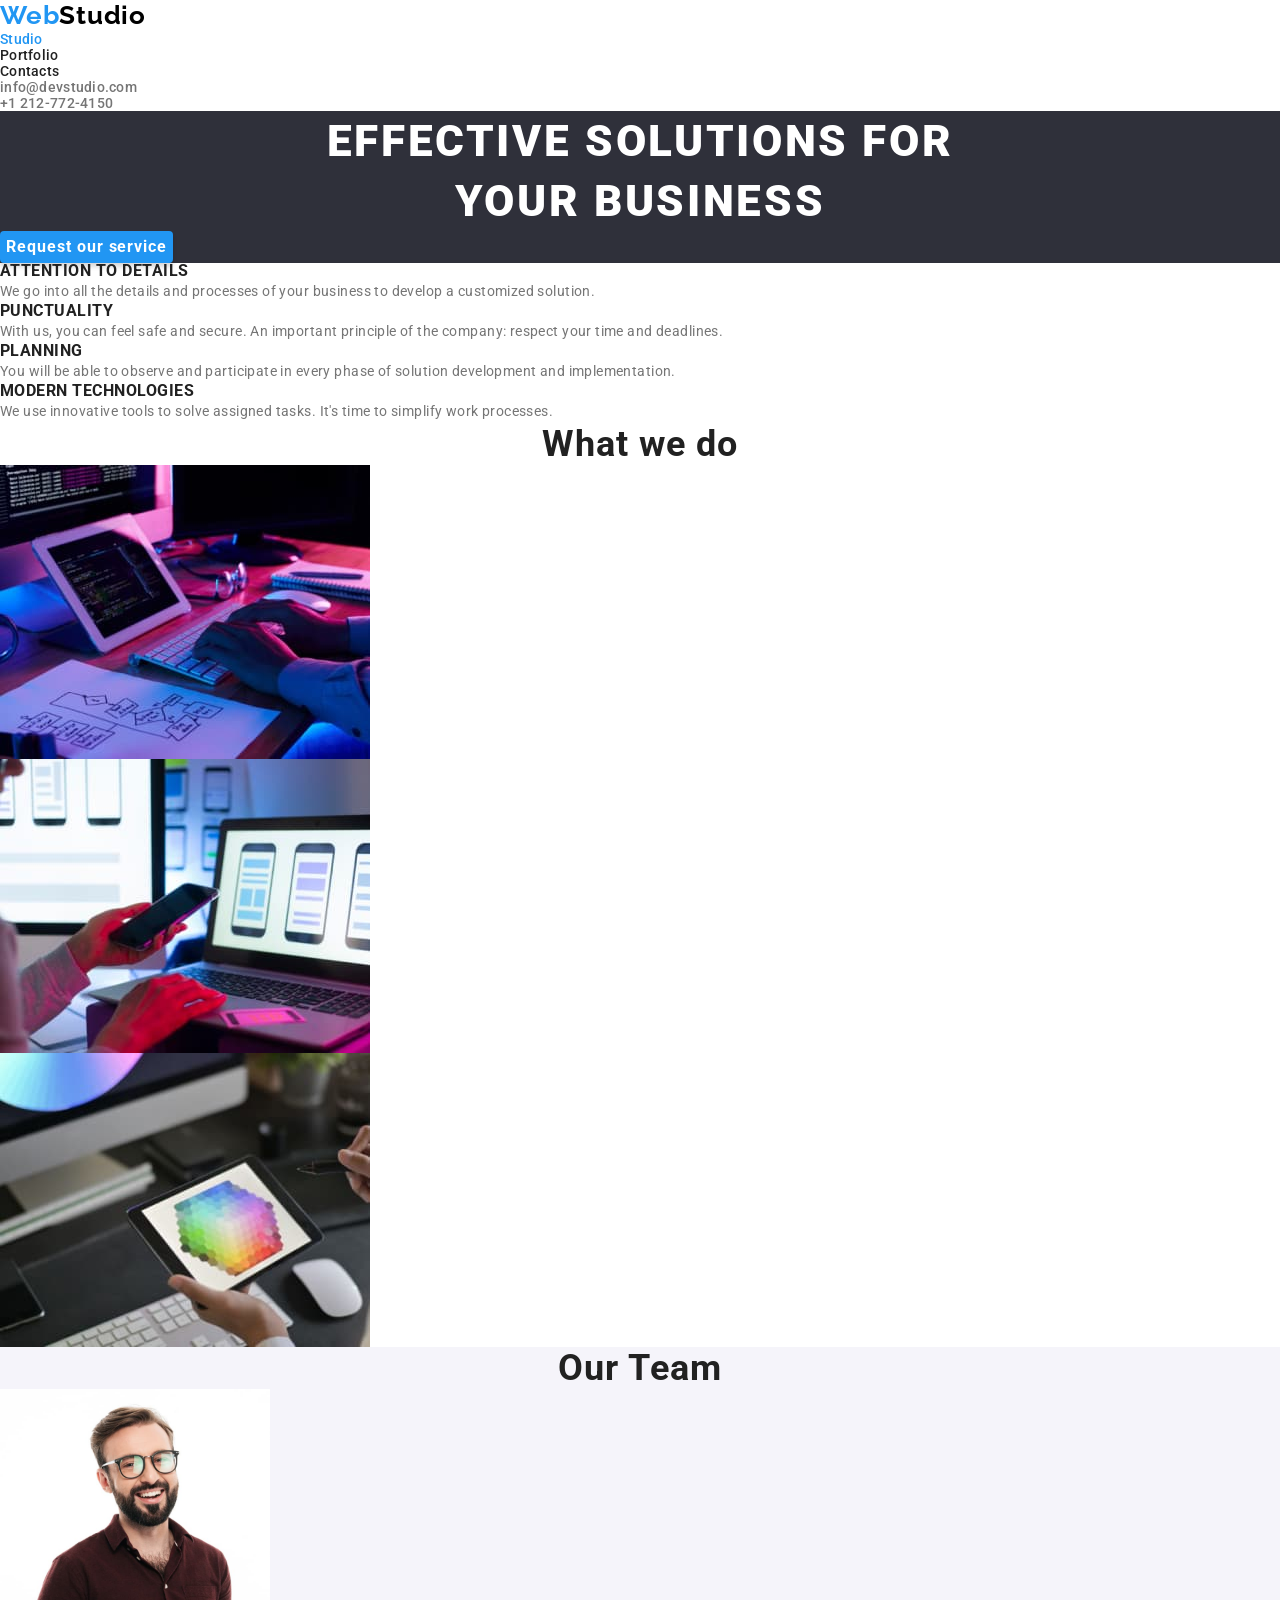
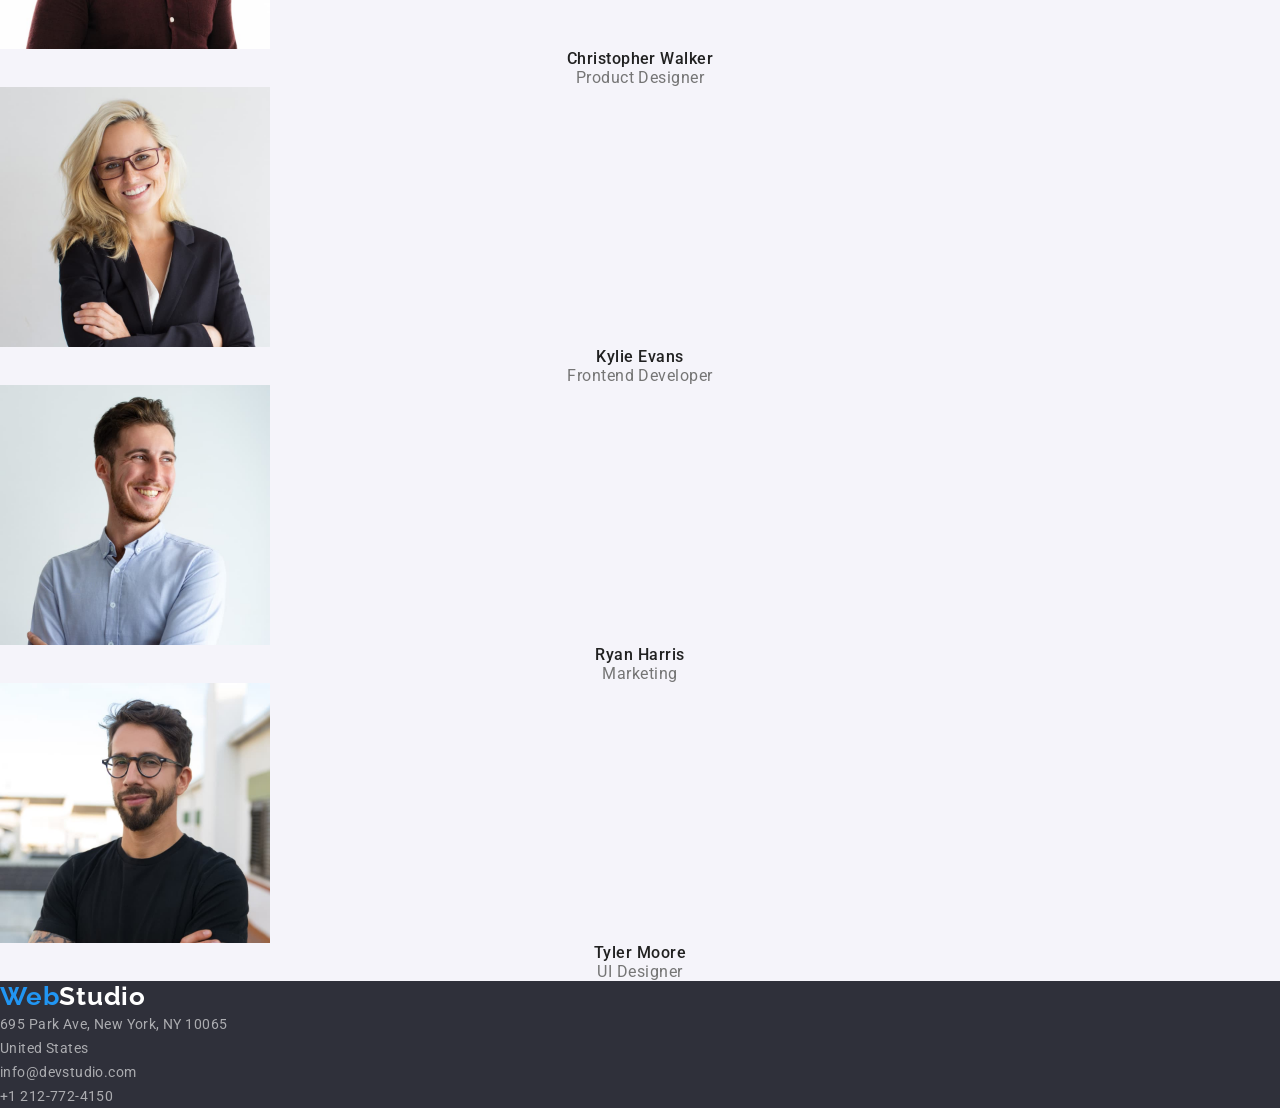
<file: index.html>
<!DOCTYPE html>
<html lang="en">
  <head>
    <link
      rel="stylesheet"
      href="https://cdnjs.cloudflare.com/ajax/libs/modern-normalize/1.0.0/modern-normalize.min.css"
    />
    <meta charset="UTF-8" />
    <meta http-equiv="X-UA-Compatible" content="IE=edge" />
    <meta name="viewport" content="width=device-width, initial-scale=1.0" />
    <title>WebStudio</title>
    <link rel="stylesheet" href="./css/styles.css" />
  </head>
  <body>
    <!-- Header -->
    <header>
      <a class="logo link" href="./index.html">Web<span class="logo-colour-header">Studio</span></a>
      <nav>
        <ul class="list">
          <li><a class="navigation current-link" href="./index.html">Studio</a></li>
          <li><a class="navigation link" href="./portfolio.html">Portfolio</a></li>
          <li><a class="navigation link" href="contacts.html">Contacts</a></li>
        </ul>
      </nav>
      <ul class="list">
        <li>
          <a class="contact-information link" href="mailto:info@devstudio.com"
            >info@devstudio.com</a
          >
        </li>
        <li><a class="contact-information link" href="tel:+12127724150">+1 212-772-4150</a></li>
      </ul>
    </header>
    <!-- Main Content -->
    <main>
      <!-- Hero Section -->
      <section class="hero-section">
        <h1 class="page-heading">
          EFFECTIVE SOLUTIONS FOR<br />
          YOUR BUSINESS
        </h1>
        <button class="button button-request" type="button">Request our service</button>
      </section>
      <!-- Info Section -->
      <section>
        <ul class="goals list">
          <li>
            <h3 class="goals-title">ATTENTION TO DETAILS</h3>
            <p class="goals-details">
              We go into all the details and processes of your business to develop a customized
              solution.
            </p>
          </li>
          <li>
            <h3 class="goals-title">PUNCTUALITY</h3>
            <p class="goals-details">
              With us, you can feel safe and secure. An important principle of the company: respect
              your time and deadlines.
            </p>
          </li>
          <li>
            <h3 class="goals-title">PLANNING</h3>
            <p class="goals-details">
              You will be able to observe and participate in every phase of solution development and
              implementation.
            </p>
          </li>
          <li>
            <h3 class="goals-title">MODERN TECHNOLOGIES</h3>
            <p class="goals-details">
              We use innovative tools to solve assigned tasks. It's time to simplify work processes.
            </p>
          </li>
        </ul>
      </section>
      <!-- What we do -->
      <section>
        <h2 class="what-we-do-section">What we do</h2>
        <ul class="what-we-do-list-images list">
          <li>
            <img src="./images/programmer_writting-code.jpg" alt="Programmer writting code" />
          </li>
          <li>
            <img src="./images/researching.jpg" alt="Programmer researching" />
          </li>
          <li>
            <img src="./images/editing.jpg" alt="Editing" />
          </li>
        </ul>
      </section>
      <!-- Our Team -->
      <section class="our-team">
        <h2 class="our-team-section-title">Our Team</h2>
        <ul class="our-team list">
          <li>
            <img src="./images/christopher-w.jpg" alt="Christopher W" width="270" height="260" />
            <h3 class="member-name">Christopher Walker</h3>
            <p class="job">Product Designer</p>
          </li>
          <li>
            <img src="./images/kylie-evans.jpg" alt="Kylie Evans" width="270" height="260" />
            <h3 class="member-name">Kylie Evans</h3>
            <p class="job">Frontend Developer</p>
          </li>
          <li>
            <img src="./images/ryan-harris.jpg" alt="Ryan Harris" width="270" height="260" />
            <h3 class="member-name">Ryan Harris</h3>
            <p class="job">Marketing</p>
          </li>
          <li>
            <img src="./images/tyler-moore.jpg" alt="Tyler Moore" width="270" height="260" />
            <h3 class="member-name">Tyler Moore</h3>
            <p class="job">UI Designer</p>
          </li>
        </ul>
      </section>
    </main>
    <!-- Footer -->
    <footer class="footer-background">
      <a class="logo link" href="index.html">Web<span class="logo-colour-footer">Studio</span></a>
      <address>
        <ul class="footer-contact list">
          <li>
            <a
              href="https://www.google.com/maps/place/695+Park+Ave,+New+York,+NY+10065/@40.7688994,-73.9650256,17z/data=!3m1!4b1!4m5!3m4!1s0x89c258ebe8836e8f:0xa007c44e7c4aa0eb!8m2!3d40.7688994!4d-73.9650256"
              target="_blank"
              class="contact-info-footer link"
            >
              695 Park Ave, New York, NY 10065
              <br />United States
            </a>
          </li>
          <li>
            <a class="contact-info-footer link" href="mailto:info@devstudio.com"
              >info@devstudio.com</a
            >
          </li>
          <li><a class="contact-info-footer link" href="tel:+12127724150">+1 212-772-4150</a></li>
        </ul>
      </address>
    </footer>
  </body>
</html>
</file>
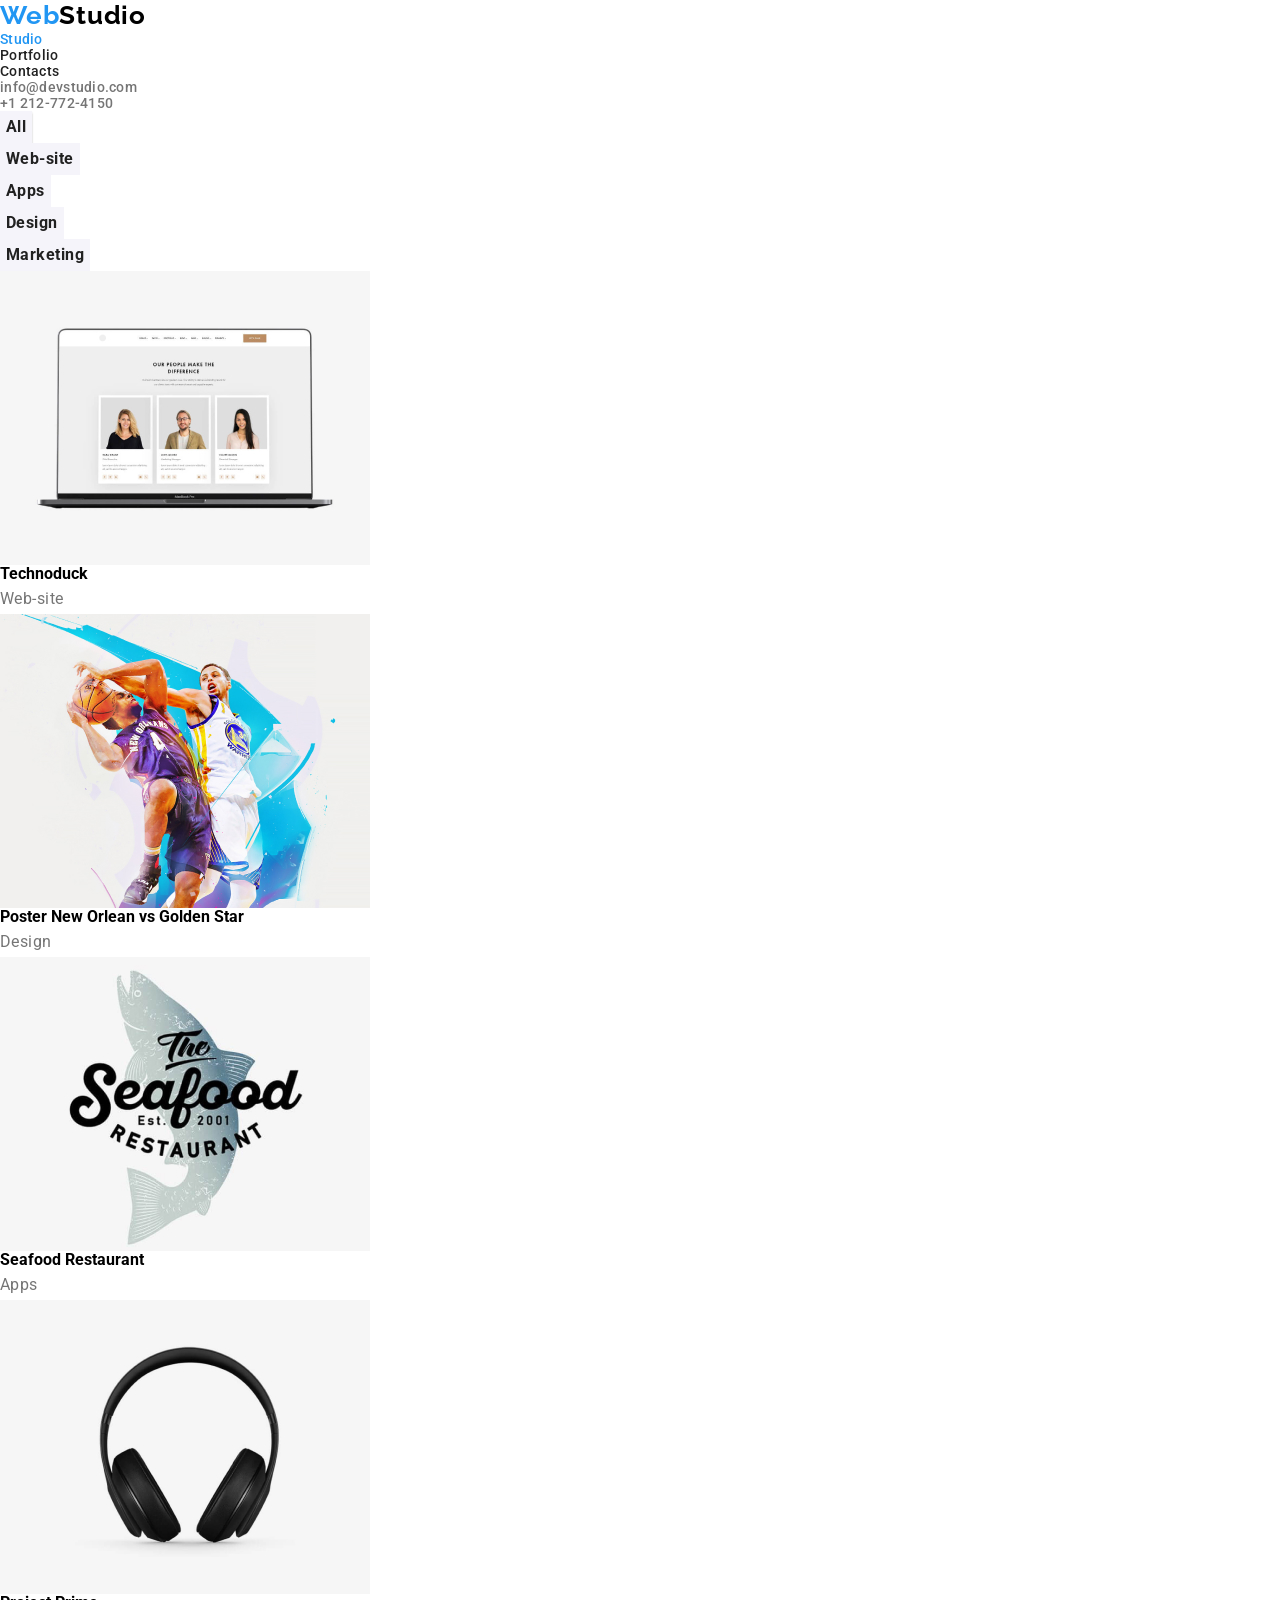
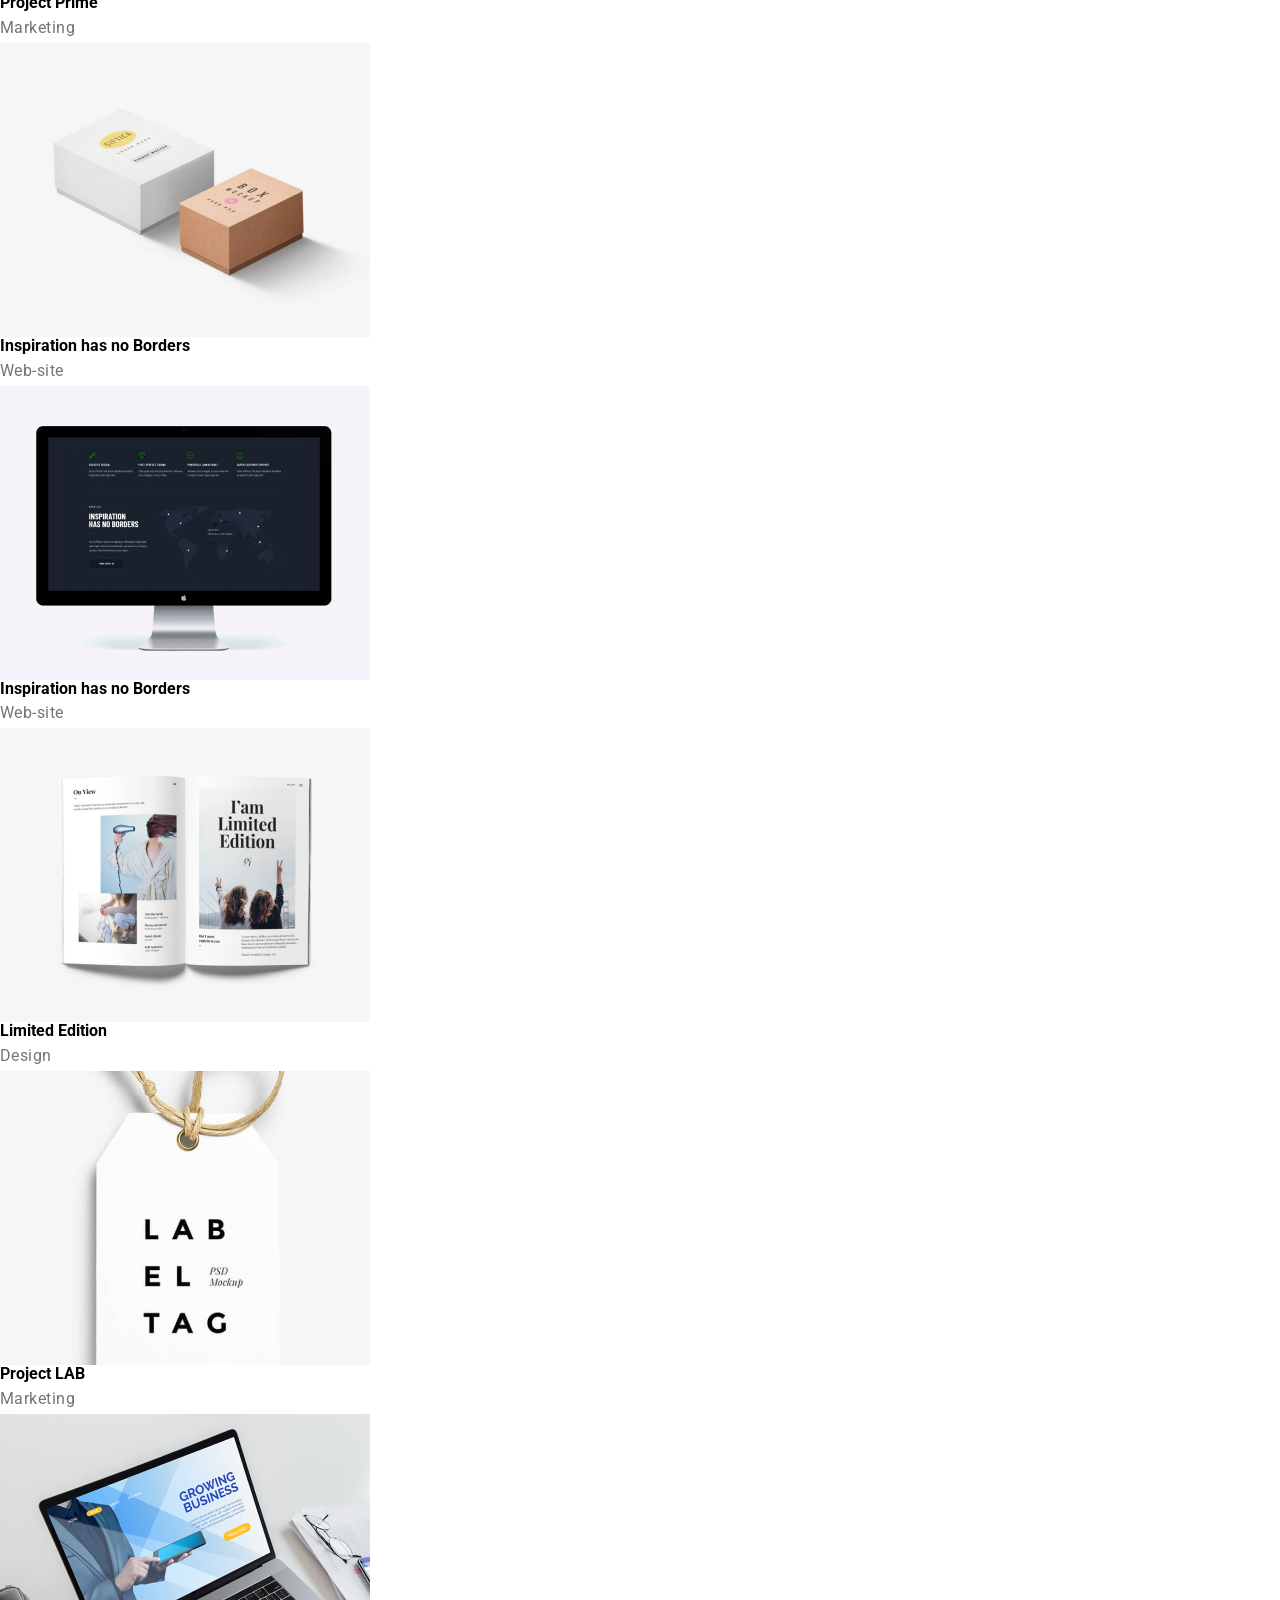
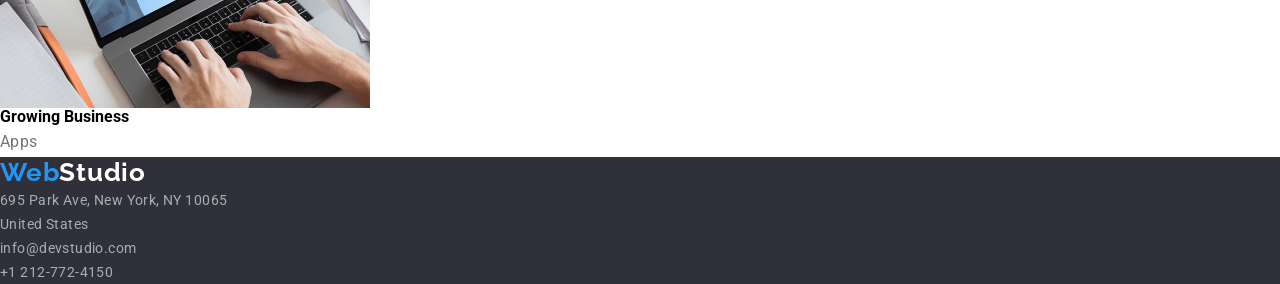
<file: portfolio.html>
<!DOCTYPE html>

<html lang="en">
  <head>
    <meta charset="UTF-8" />
    <link
      rel="stylesheet"
      href="https://cdnjs.cloudflare.com/ajax/libs/modern-normalize/1.0.0/modern-normalize.min.css"
    />
    <title>Document</title>
    <link rel="stylesheet" href="./css/styles.css" />
  </head>

  <body>
    <header>
      <div>
        <!--- Header -->
        <nav>
          <a class="logo link" href="./index.html"
            >Web<span class="logo-colour-header">Studio</span></a
          >
          <ul class="list">
            <li>
              <a class="navigation current-link" href="./index.html">Studio</a>
            </li>
            <li>
              <a class="navigation link" href="./portfolio.html">Portfolio</a>
            </li>
            <li>
              <a class="navigation link" href="contacts.html">Contacts</a>
            </li>
          </ul>
        </nav>
        <ul class="list">
          <li>
            <a class="contact-information link" href="mailto:info@devstudio.com"
              >info@devstudio.com</a
            >
          </li>
          <li>
            <a class="contact-information link" href="tel:+12127724150">+1 212-772-4150</a>
          </li>
        </ul>
      </div>
    </header>
    <!-- Main Content -->
    <main>
      <section>
        <div>
          <ul class="buttons list">
            <li>
              <button class="list-of-buttons filter-current" href="/">All</button>
            </li>
            <li>
              <button class="list-of-buttons" href="/">Web-site</button>
            </li>
            <li>
              <button class="list-of-buttons" href="/">Apps</button>
            </li>
            <li>
              <button class="list-of-buttons" href="/">Design</button>
            </li>
            <li>
              <button class="list-of-buttons" href="/">Marketing</button>
            </li>
          </ul>
          <!-- Images -->
          <ul class="list">
            <li>
              <img src="./images/webiste.jpg" alt="website" width="370" />
              <div>
                <h3 class="headings">Technoduck</h3>
                <p class="headings-text">Web-site</p>
              </div>
            </li>
            <li>
              <img src="./images/sports-basketball.jpg" alt="Sports Basketball" width="370" />
              <div>
                <h3 class="headings">Poster New Orlean vs Golden Star</h3>
                <p class="headings-text">Design</p>
              </div>
            </li>
            <li>
              <img
                src="./images/restaurant-name-seafood.jpg"
                alt="Seafood Restaurant"
                width="370"
              />
              <div>
                <h3 class="headings">Seafood Restaurant</h3>
                <p class="headings-text">Apps</p>
              </div>
            </li>
            <li>
              <img src="./images/headphones.jpg" alt="Headphones" width="370" />
              <div>
                <h3 class="headings">Project Prime</h3>
                <p class="headings-text">Marketing</p>
              </div>
            </li>
            <li>
              <img src="./images/boxes.jpg" alt="Boxes" width="370" />
              <div>
                <h3 class="headings">Inspiration has no Borders</h3>
                <p class="headings-text">Web-site</p>
              </div>
            </li>
            <li>
              <img src="./images/another-website.jpg" alt="Webiste" width="370" />
              <div>
                <h3 class="headings">Inspiration has no Borders</h3>
                <p class="headings-text">Web-site</p>
              </div>
            </li>
            <li>
              <img src="./images/book.jpg" alt="Book" />
              <div>
                <h3 class="headings">Limited Edition</h3>
                <p class="headings-text">Design</p>
              </div>
            </li>
            <li>
              <img src="./images/tag.jpg" alt="Tag" />
              <div>
                <h3 class="headings">Project LAB</h3>
                <p class="headings-text">Marketing</p>
              </div>
            </li>
            <li>
              <img src="./images/business.jpg" alt="Business" />
              <div>
                <h3 class="headings">Growing Business</h3>
                <p class="headings-text">Apps</p>
              </div>
            </li>
          </ul>
        </div>
      </section>
    </main>

    <footer class="footer-background">
      <!-- Footer -->
      <div>
        <a class="logo link" href="./index.html"
          >Web<span class="logo-colour-footer">Studio</span></a
        >
        <address>
          <ul class="list">
            <li>
              <a
                href="https://www.google.com/maps/place/695+Park+Ave,+New+York,+NY+10065/@40.7688994,-73.9650256,17z/data=!3m1!4b1!4m5!3m4!1s0x89c258ebe8836e8f:0xa007c44e7c4aa0eb!8m2!3d40.7688994!4d-73.9650256"
                target="_blank"
                class="contact-info-footer link"
              >
                695 Park Ave, New York, NY 10065
                <br />United States</a
              >
            </li>
            <li>
              <a class="contact-info-footer link" href="mailto:info@devstudio.com"
                >info@devstudio.com</a
              >
            </li>
            <li>
              <a class="contact-info-footer link" href="tel:+12127724150">+1 212-772-4150</a>
            </li>
          </ul>
        </address>
      </div>
    </footer>
  </body>
</html>
</file>
<file: css/styles.css>
@import url("https://fonts.googleapis.com/css2?family=Raleway:wght@700&family=Roboto:wght@400;500;700;900&display=swap");

body {
  font-family: "Roboto", "sans-serif";
  font-weight: 400;
  font-size: 14px;
}

h1,
h2,
h3,
h4,
h5,
h6,
p {
  margin: 0;
}

html {
  box-sizing: border-box;
}

*,
*::after,
*::before {
  box-sizing: inherit;
}

address {
  font-style: normal;
}

img {
  display: block;
  max-width: 100%;
  height: auto;
}

.link {
  text-decoration: none;
  color: inherit;
}

.list {
  list-style: none;
  padding: 0;
  margin: 0;
}

.logo-colour-header {
  color: #000000;
}

.logo-colour-footer {
  color: #ffffff;
}

a.logo {
  font-family: "Raleway";
  font-weight: 700;
  font-size: 26px;
  line-height: 31px;
  letter-spacing: 0.03em;
  color: #2196f3;
}

.navigation {
  font-weight: 500;
  letter-spacing: 0.02em;
  color: #212121;
}

.navigation:hover {
  color: #2196f3;
}

.current-link {
  color: #2196f3;
  text-decoration: none;
}

.contact-information {
  font-weight: 500;
  line-height: 16px;
  letter-spacing: 0.02em;
  color: #757575;
}

.contact-information:hover {
  color: #2196f3;
}

.hero-section {
  background-color: #2f303a;
}

h1.page-heading {
  font-weight: 900;
  font-size: 44px;
  line-height: 60px;
  text-align: center;
  letter-spacing: 0.06em;
  text-transform: uppercase;
  color: #ffffff;
}

.button {
  font-family: "Roboto";
  font-weight: 700;
  font-size: 16px;
  line-height: 30px;
  display: flex;
  align-items: center;
  text-align: center;
  letter-spacing: 0.06em;
  border: none;
  color: #ffffff;
  background: #2196f3;
  box-shadow: 0px 4px 4px rgba(0, 0, 0, 0.15);
  border-radius: 4px;
  cursor: pointer;
}

.page-head {
  background-color: #2f303a;
}

h3.goals-title {
  font-weight: 700;
  line-height: 16px;
  letter-spacing: 0.03em;
  text-transform: uppercase;
  color: #212121;
}

p.goals-details {
  line-height: 24px;
  letter-spacing: 0.03em;
  color: #757575;
}

h2.what-we-do-section {
  font-weight: 700;
  font-size: 36px;
  line-height: 42px;
  text-align: center;
  letter-spacing: 0.03em;
  color: #212121;
}

h2.our-team-section-title {
  font-weight: 700;
  font-size: 36px;
  line-height: 42px;
  text-align: center;
  letter-spacing: 0.03em;
  color: #212121;
}

.our-team {
  background-color: #f5f4fa;
}

h3.member-name {
  font-weight: 500;
  font-size: 16px;
  line-height: 19px;
  text-align: center;
  letter-spacing: 0.03em;
  color: #212121;
}

p.job {
  font-weight: 400;
  font-size: 16px;
  line-height: 19px;
  text-align: center;
  letter-spacing: 0.03em;
  color: #757575;
}

a.map {
  line-height: 24px;
  letter-spacing: 0.03em;
  color: #ffffff;
}

a.contact-info-footer {
  font-weight: 400;
  line-height: 24px;
  letter-spacing: 0.03em;
  color: rgba(255, 255, 255, 0.6);
}

.footer-background {
  background-color: #2f303a;
}

/* Portfolio page starts here*/

a.logo {
  font-weight: 700;
  font-size: 26px;
  line-height: 31px;
  letter-spacing: 0.03em;
  color: #2196f3;
}

ul.contact-info {
  font-weight: 500;
  line-height: 16px;
  letter-spacing: 0.02em;
}

.list-of-buttons {
  font-weight: 700;
  font-size: 16px;
  line-height: 30px;
  letter-spacing: 0.03em;
  color: #212121;
  border: none;
  background-color: #f5f4fa;
  cursor: pointer;
}

.list-of-buttons:hover {
  background-color: #2196f3;
  color: #ffffff;
  box-shadow: 0px 3px 1px rgba(0, 0, 0, 0.1), 0px 1px 2px rgba(0, 0, 0, 0.08),
    0px 2px 2px rgba(0, 0, 0, 0.12);
}

.filter-current {
  background-color: #f5f4fa;
  color: #212121;
  box-shadow: 0px 3px 1px rgba(0, 0, 0, 0.1), 0px 1px 2px rgba(0, 0, 0, 0.08),
    0px 2px 2px rgba(0, 0, 0, 0.12);
}

.button-request:hover {
  background-color: #188ce8;
}

h2.headings {
  font-weight: 700;
  font-size: 18px;
  line-height: 36px;
  letter-spacing: 0.06em;
  color: #212121;
}

p.headings-text {
  font-size: 16px;
  line-height: 30px;
  letter-spacing: 0.03em;
  color: #757575;
}

a.map {
  line-height: 24px;
  letter-spacing: 0.03em;
  color: #ffffff;
}

a.contact-info-footer {
  line-height: 24px;
  letter-spacing: 0.03em;
  color: rgba(255, 255, 255, 0.6);
}

a.contact-info-footer:hover,
a.contact-info-footer:focus {
  color: white;
}
</file>
